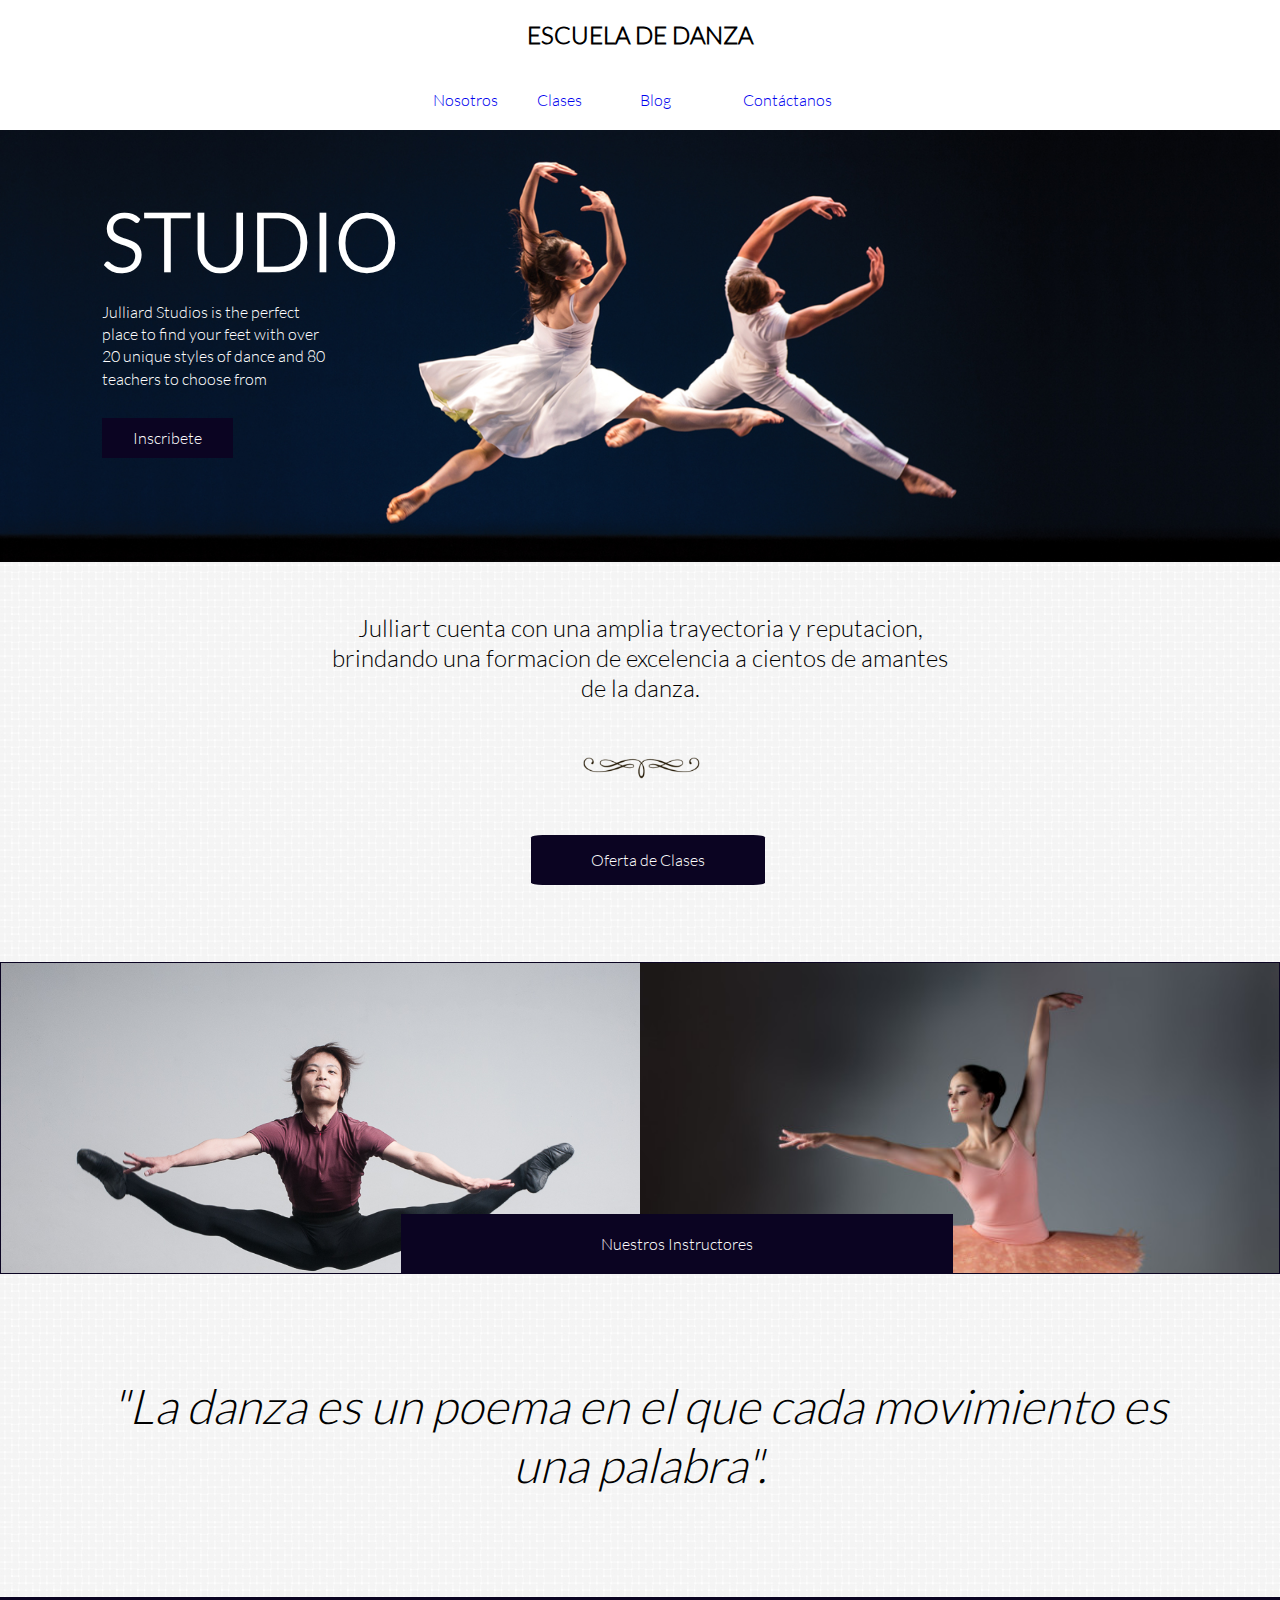
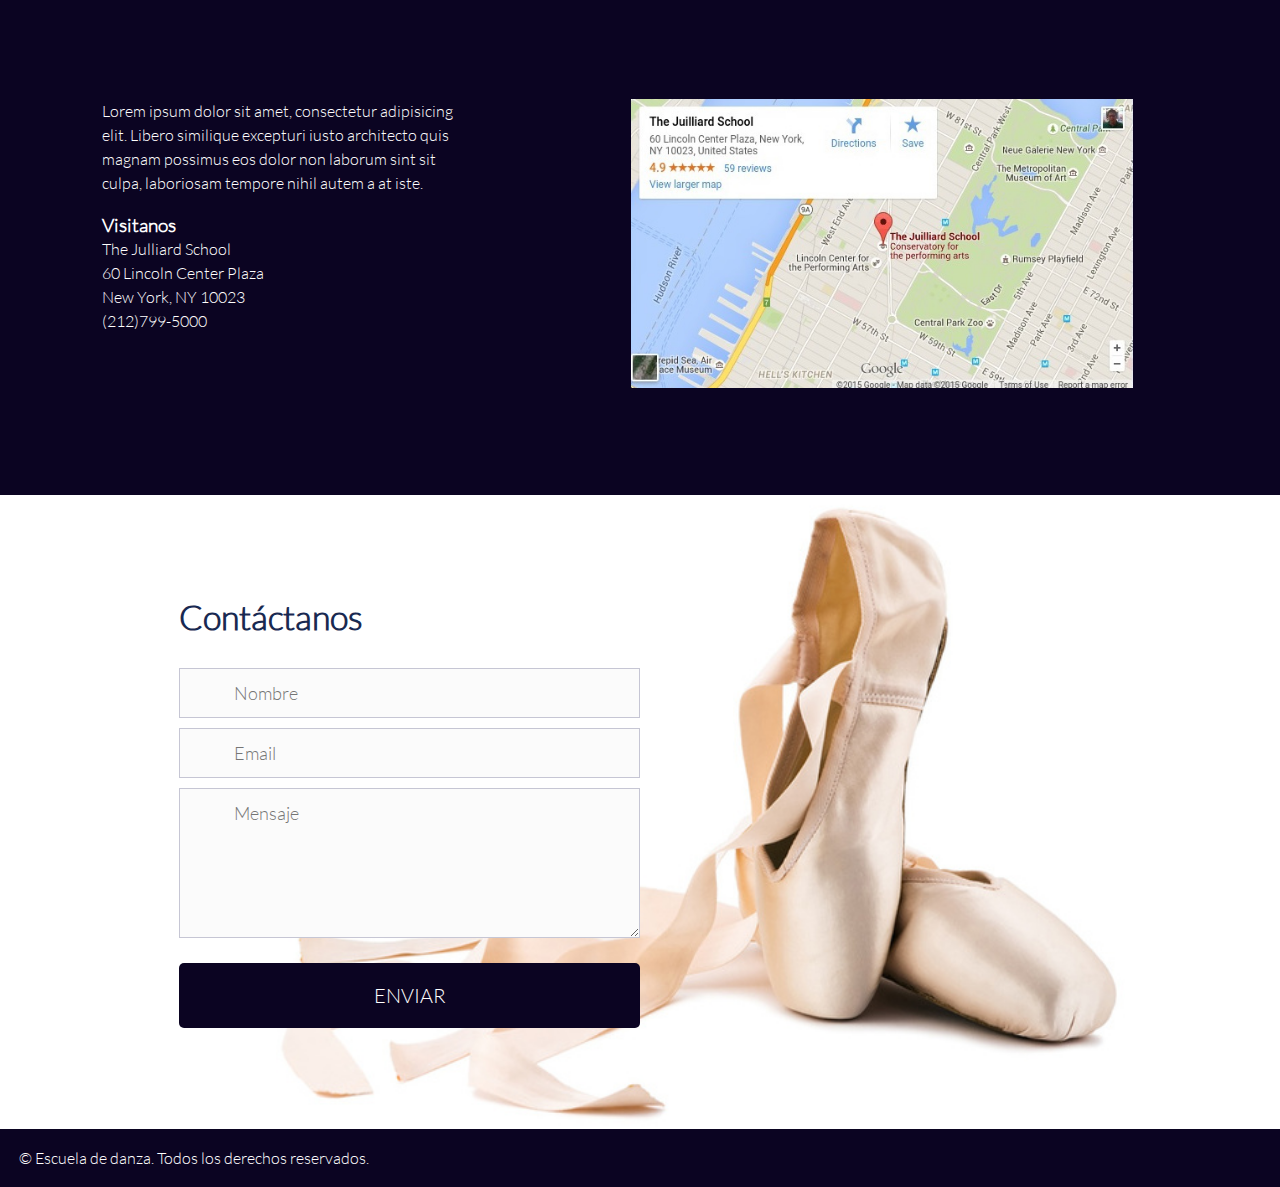
<file: index.html>
<!DOCTYPE html>
<html>
<head>
	<meta charset="UTF-8">
	<title>Escuela de Danza</title>
	<link rel='stylesheet' type='text/css' href='https://fonts.googleapis.com/css?family=Montserrat:400,700'>
	<link rel="stylesheet" type="text/css" href="css/grid-system.css">
	<link rel="stylesheet" type="text/css" href="css/utilities.css">
	<link rel="stylesheet" type="text/css" href="css/common.css">
	<link rel="stylesheet" type="text/css" href="css/main.css">
</head>
<body>
	<!-- caja uno -->
	<header>
		<div class="navc1 container-fluid">
			<div class="cajauno box row">
				<div class="col-offset-4"></div>
				<div class="col-4">
					<h2>ESCUELA DE DANZA</h2>
				</div>
				<div class="col-offset-4"></div>
			</div>

			<div class="cajauno box row">
				<div class="col-offset-4"></div>
				<nav class="barra">
					<ul>
						<li class="col-1"><a href="nosotros.html">Nosotros</a></li> 
						<li class="col-1"><a href="clases.html">Clases</a></li>
						<li class="col-1"><a href="blog.html">Blog</a></li>
						<li class="col-1"><a href="#contactanos" class="a-none-decoration txtcolor">Contáctanos</a></li>
					</ul>
				</nav>
				<div class="col-offset-4"></div>
			</div>
		</div>
	</header>
	<!-- caja dos -->
	<section>
		<div class="cajados row">
			<div class="c2cajatexto col-3 text-white">
				<h1>STUDIO</h1>
				<p>Julliard Studios is the perfect place to find your feet with over 20 unique styles of dance and 80 teachers to choose from</p>
				<div class="c2boton"><a href="#contactanos" class="a-none-decoration txtcolor">Inscribete</a>
				</div>
			</div>
			<div class="col-offset-9"></div>
		</div>
	</section>

	<!-- caja tres -->
	<section>
		<div class="cajatres row">
			<div class="col-offset-3"></div>
			<div class="c3cajatexto col-6">
				<p>Julliart cuenta con una amplia trayectoria y reputacion, brindando una formacion de excelencia a cientos de amantes de la danza.</p>
				<div class="c3imagen"><img class="c3img" src="img/decoration_1.png"></div>
				<div class="c3boton"><a href="clases.html">Oferta de Clases</a></div>
			</div>
			<div class="col-offset-3"></div>
		</div>
	</section>

	<!-- caja cuatro -->
	<section>
		<div class="cajacuatro row">
			<div class="cajaimagenes col-12">
				<div class="c4img1 col-6"></div>
				<div class="c4img2 col-6"></div>		
			</div>
			
			<div class="c4boton"><a href="nosotros.html">Nuestros Instructores</a></div>

		</div>
	</section>
	<!-- cajacinco -->
	<section>
		<div class="cajacinco row">
			<div class="col-offset-1"></div>
			<p class="c5texto col-10">"La danza es un poema en el que cada movimiento es una palabra".</p>
			<div class="col-offset-1"></div>
		</div>
	</section>
	
	<!-- cajaseis -->
	<section>
		<div class="cajaseis row">
			<div class="c6un col-4">
				<p>Lorem ipsum dolor sit amet, consectetur adipisicing elit. Libero similique excepturi iusto architecto quis magnam possimus eos dolor non laborum sint sit culpa, laboriosam tempore nihil autem a at iste.</p>
				<h1>Visitanos</h1>
				<p>The Julliard School</p>
				<p>60 Lincoln Center Plaza</p>
				<p>New York, NY 10023</p>
				<p>(212)799-5000</p>
			</div>
			<div class="c6dos col-8">
			<a href="#"><img src="img/mapa.jpg" class="c6imagen"></a>
			</div>
		</div>
	</section>

	<!-- cajasiete -->
	
	<section>
		<div class="container">
			<div class="cajasiete row">
				<div class="col-6 c7formulario">
					<a name="contactanos"><h1>Contáctanos</h1></a>
					<form class="campos">
						<p><input name="name" type="text" class="feedback-input" placeholder="Nombre" id="nombre"/></p>
						
						<p><input name="email" type="text" class="feedback-input" id="email" placeholder="Email"/></p>
						
						<p><textarea name="text" class="feedback-input" id="msje" placeholder="Mensaje"></textarea></p>
						
						<div class="cont-btn"><input type="submit" value="ENVIAR" id="btn-enviar"/>
						</div>
					</form>
				</div>
			</div>
		</div>
	</section>



	<!-- footer caja ocho -->
	<footer>
		<div class="cajaocho row">
			<div class="c8foot col-4">
				<p>&copy Escuela de danza. Todos los derechos reservados.</p>
			</div>
			<div class="col-offset-8"></div>
		</div>
	</footer>

</body>
</html>
</file>
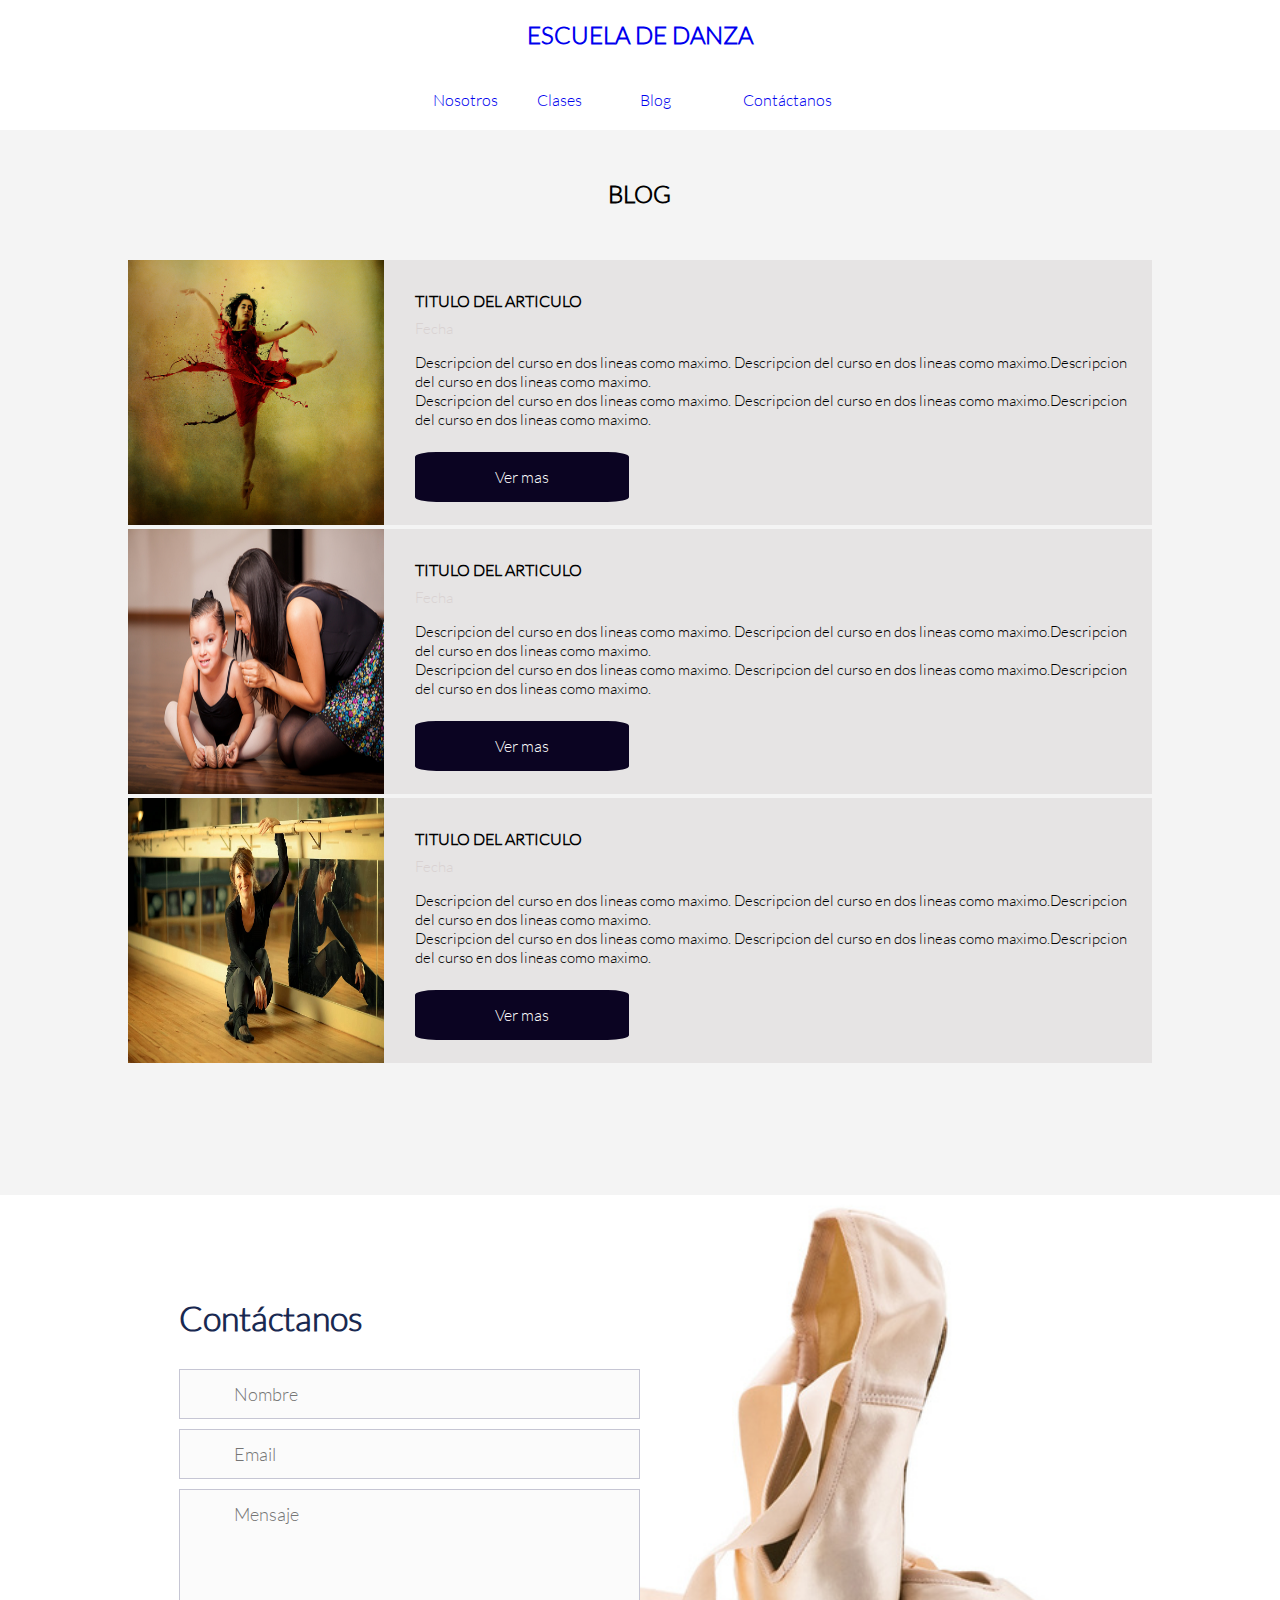
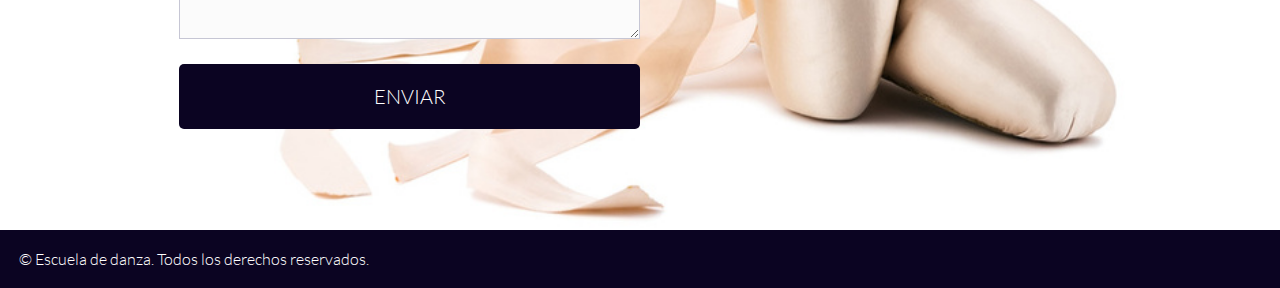
<file: blog.html>
<!DOCTYPE html>
<html>
<head>
	<meta charset="UTF-8">
	<title>Escuela de Danza</title>
	<link rel='stylesheet' type='text/css' href='https://fonts.googleapis.com/css?family=Montserrat:400,700'>
	<link rel="stylesheet" type="text/css" href="css/grid-system.css">
	<link rel="stylesheet" type="text/css" href="css/utilities.css">
	<link rel="stylesheet" type="text/css" href="css/common.css">
	<link rel="stylesheet" type="text/css" href="css/blog.css">
</head>
<body>
	<!-- caja uno -->
	<header>
		<div class="navc1 container-fluid">
			<div class="cajauno box row">
				<div class="col-offset-4"></div>
				<div class="col-4">
					<a class="inicio" href="index.html">
						<h2>ESCUELA DE DANZA</h2>
					</a>
				</div>
				<div class="col-offset-4"></div>
			</div>

			<div class="cajauno box row">
				<div class="col-offset-4"></div>
				<nav class="barra">
					<ul>
						<li class="col-1"><a href="nosotros.html">Nosotros</a></li> 
						<li class="col-1"><a href="clases.html">Clases</a></li>
						<li class="col-1"><a href="blog.html">Blog</a></li>
						<li class="col-1"><a href="#contactanos" class="a-none-decoration txtcolor">Contáctanos</a></li>
					</ul>
				</nav>
				<div class="col-offset-4"></div>
			</div>
		</div>
	</header>

	<!-- caja dos -->
	<section>
		<div class="cajados bg-gray">
			<div class="tit row">
				<div class="col-offset-4"></div>
				<h1 class="c2 titulo col-4">BLOG</h1>
				<div class="col-offset-4"></div>
			</div>

			<div class="c2text1 row">
				<div class="foto1 col-3">
					<img src="img/blog1.jpg">
				</div>
				
				<div class="textoc2 col-9">
					<h2 class="c2tit">TITULO DEL ARTICULO</h2>
					<p class="fecha">Fecha</p>
					<p class="txt">Descripcion del curso en dos lineas como maximo. Descripcion del curso en dos lineas como maximo.Descripcion del curso en dos lineas como maximo.</p>
					<p>Descripcion del curso en dos lineas como maximo. Descripcion del curso en dos lineas como maximo.Descripcion del curso en dos lineas como maximo.</p>
					<div class="boton">Ver mas</div>
				</div>
			</div>

			<div class="c2text2 row">
				<div class="foto1 col-3">
					<img src="img/profesor_5.jpg">
				</div>
				
				<div class="textoc2 col-9">
					<h2 class="c2tit">TITULO DEL ARTICULO</h2>
					<p class="fecha"> Fecha</p>
					<p class="txt">Descripcion del curso en dos lineas como maximo. Descripcion del curso en dos lineas como maximo.Descripcion del curso en dos lineas como maximo.</p>
					<p>Descripcion del curso en dos lineas como maximo. Descripcion del curso en dos lineas como maximo.Descripcion del curso en dos lineas como maximo.</p>
					<div class="boton">Ver mas</div>
				</div>
			</div>


			<div class="c2text3 row">
				<div class="foto1 col-3">
					<img src="img/instructor_1.jpg">
				</div>
				
				<div class="textoc2 col-9">
					<h2 class="c2tit">TITULO DEL ARTICULO</h2>
					<p class="fecha"> Fecha</p>
					<p class="txt">Descripcion del curso en dos lineas como maximo. Descripcion del curso en dos lineas como maximo.Descripcion del curso en dos lineas como maximo.</p>
					<p>Descripcion del curso en dos lineas como maximo. Descripcion del curso en dos lineas como maximo.Descripcion del curso en dos lineas como maximo.</p>
					<div class="boton">Ver mas</div>
				</div>
			</div>



		</div>
	</section>


	<!-- cajatres formulario -->
	<section>
		<div class="container">
			<div class="cajatres row">
				<div class="col-6 c3formulario">
					<a name="contactanos"><h1>Contáctanos</h1></a>
					<form class="campos">
						<p><input name="name" type="text" class="feedback-input" placeholder="Nombre" id="nombre"/></p>
						
						<p><input name="email" type="text" class="feedback-input" id="email" placeholder="Email"/></p>
						
						<p><textarea name="text" class="feedback-input" id="msje" placeholder="Mensaje"></textarea></p>
						
						<div class="cont-btn"><input type="submit" value="ENVIAR" id="btn-enviar"/>
						</div>
					</form>
				</div>
			</div>
		</div>
	</section>

	<!-- footer -->
	<footer>
		<div class="cajacuatro row">
			<div class="c4foot col-4">
				<p>&copy Escuela de danza. Todos los derechos reservados.</p>
			</div>
			<div class="col-offset-8"></div>
		</div>
	</footer>

</body>
</html>
</file>
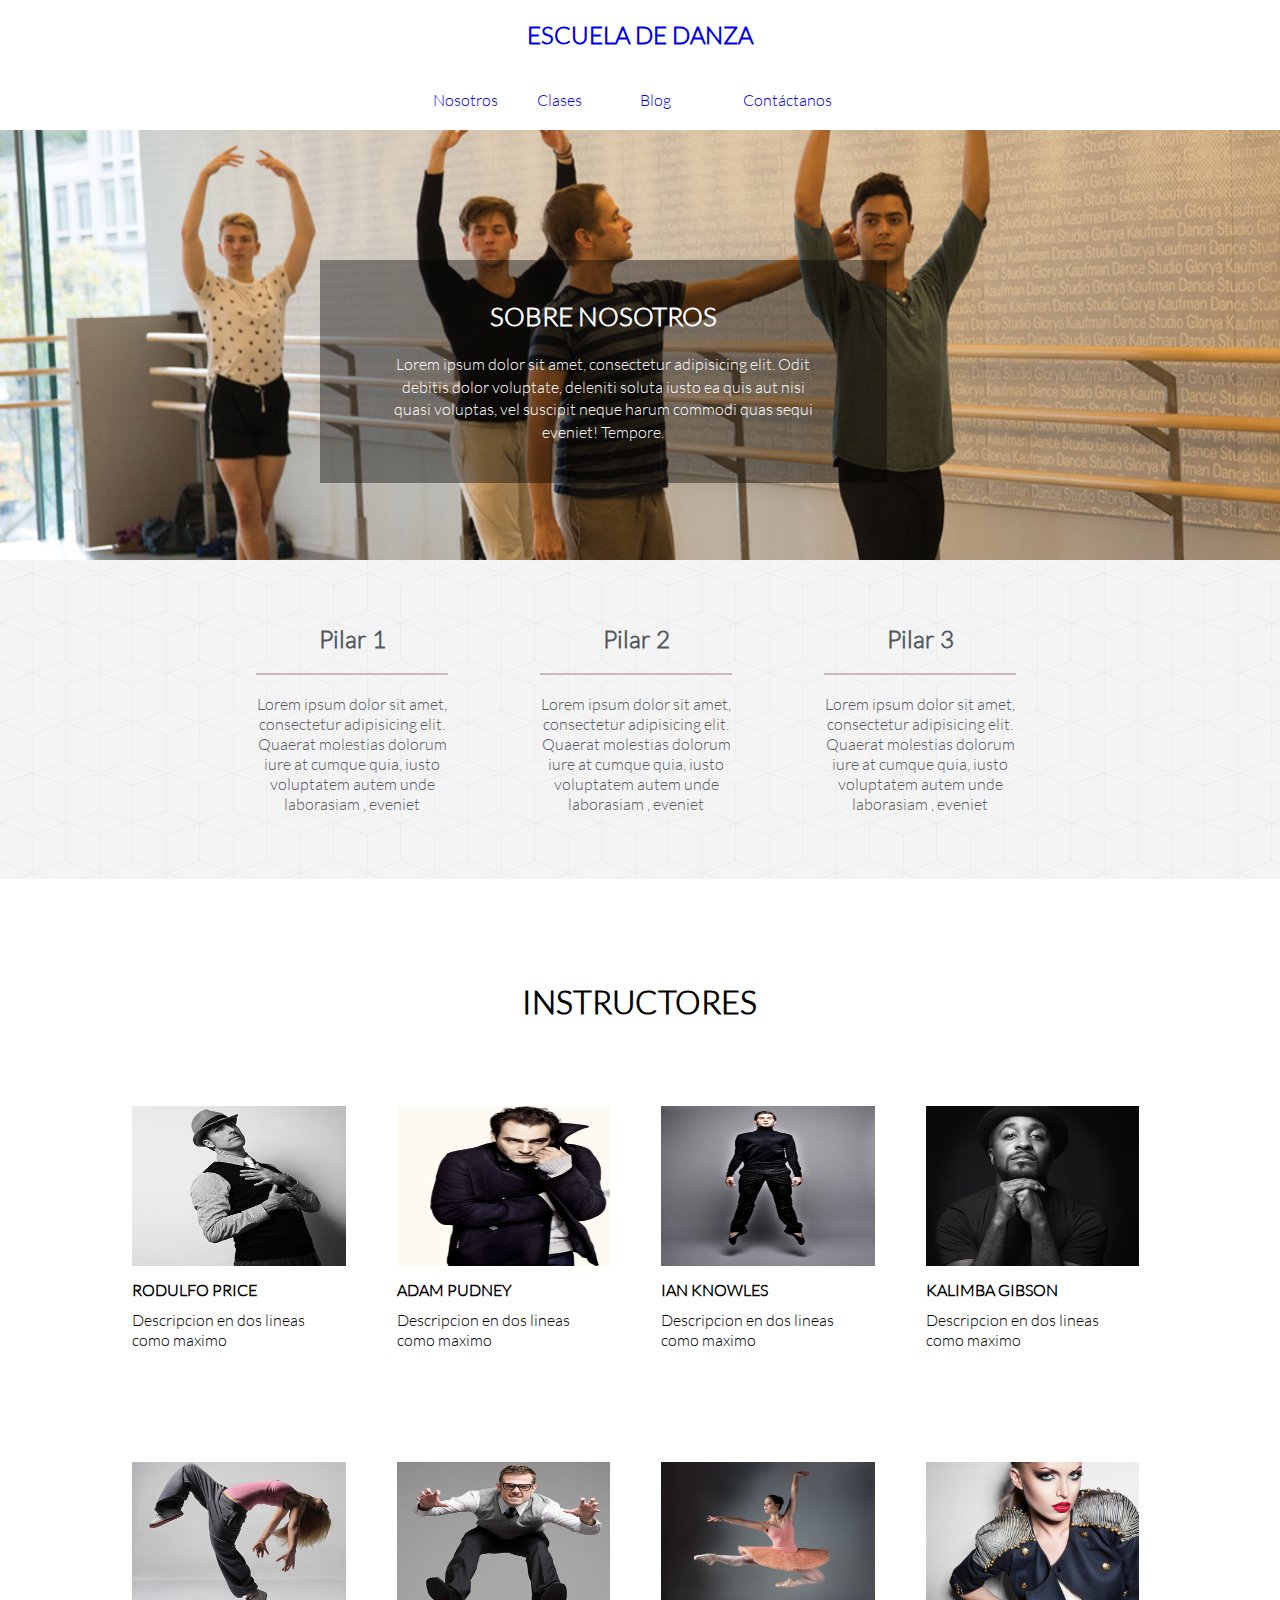
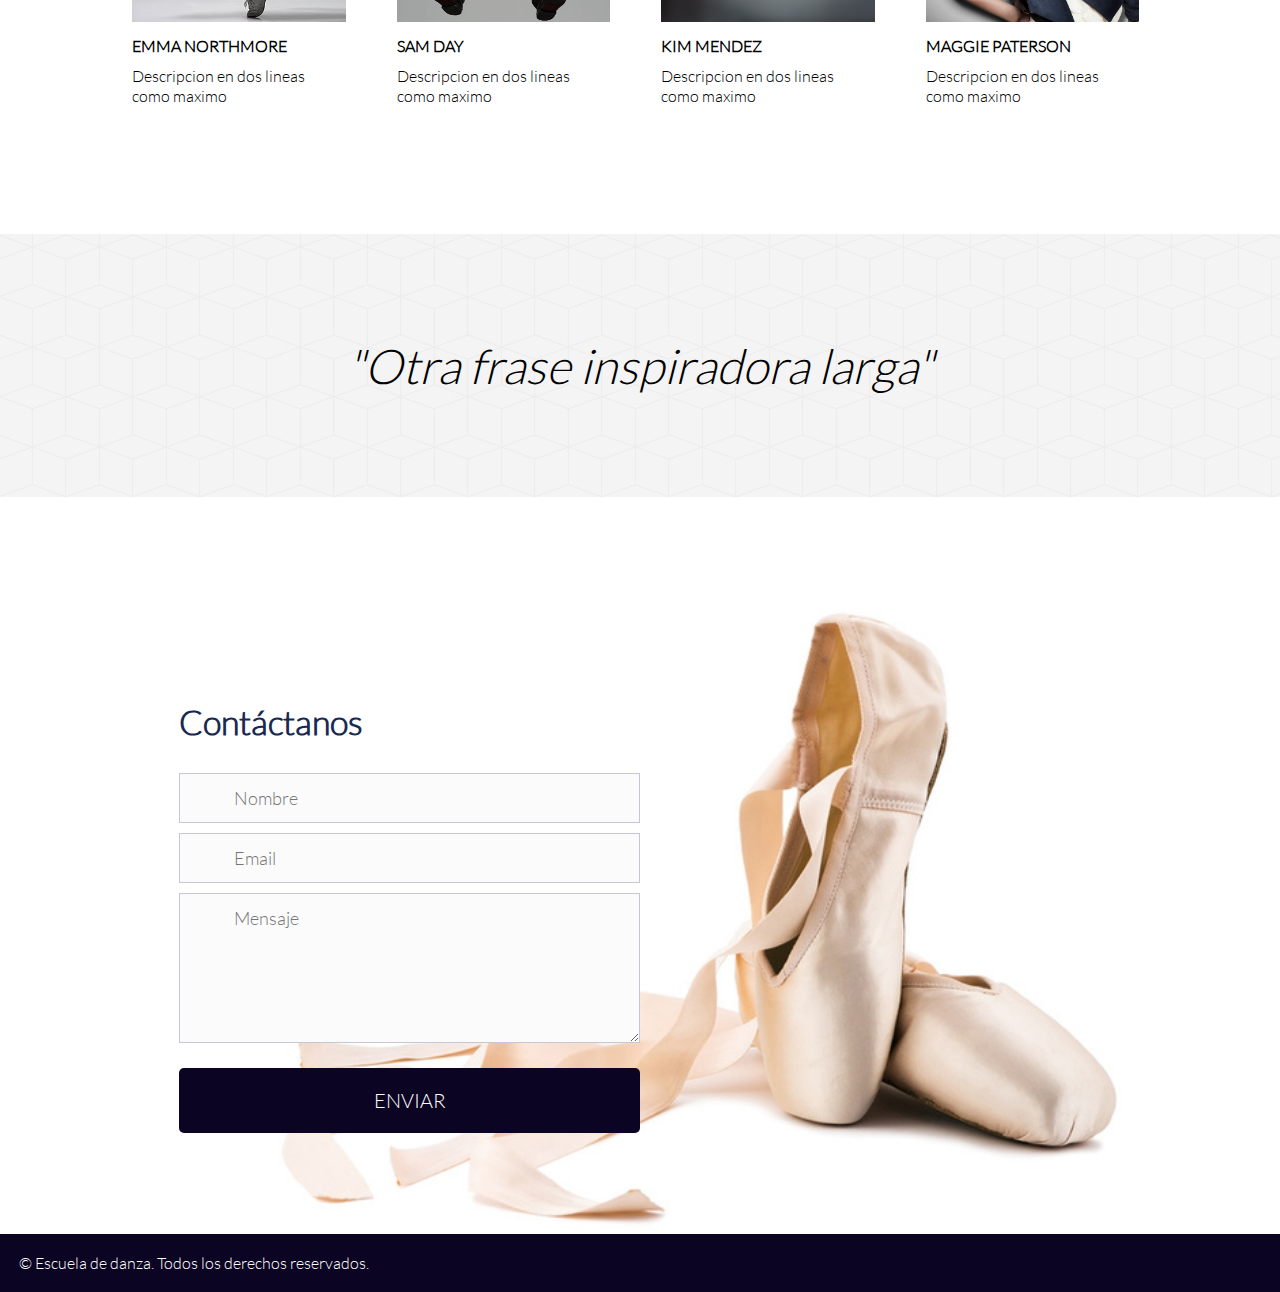
<file: nosotros.html>
<!DOCTYPE html>
<html>
<head>
	<meta charset="UTF-8">
	<title>Escuela de Danza</title>
	<link rel='stylesheet' type='text/css' href='https://fonts.googleapis.com/css?family=Montserrat:400,700'>
	<link rel="stylesheet" type="text/css" href="css/grid-system.css">
	<link rel="stylesheet" type="text/css" href="css/utilities.css">
	<link rel="stylesheet" type="text/css" href="css/common.css">
	<link rel="stylesheet" type="text/css" href="css/nosotros.css">
</head>
<body>
<!-- caja uno -->
	<header>
		<div class="navc1 container-fluid">
			<div class="cajauno box row">
				<div class="col-offset-4"></div>
				<div class="col-4">
				<a class="inicio" href="index.html">
					<h2>ESCUELA DE DANZA</h2>
				</a>
				</div>
				<div class="col-offset-4"></div>
			</div>

			<div class="cajauno box row">
				<div class="col-offset-4"></div>
				<nav class="barra">
					<ul>
						<li class="col-1"><a href="nosotros.html">Nosotros</a></li> 
						<li class="col-1"><a href="clases.html">Clases</a></li>
						<li class="col-1"><a href="blog.html">Blog</a></li>
						<li class="col-1"><a href="#contactanos" class="a-none-decoration txtcolor">Contáctanos</a></li>
					</ul>
				</nav>
				<div class="col-offset-4"></div>
			</div>
		</div>
	</header>

	<!-- cajados -->
	<section>
		<div class="cajados row">
			<div class="col-offset-3"></div>
			<div class="c2cajatex col-4 text-white">
				<h1>SOBRE NOSOTROS</h1>
				<p>Lorem ipsum dolor sit amet, consectetur adipisicing elit. Odit debitis dolor voluptate, deleniti soluta iusto ea quis aut nisi quasi voluptas, vel suscipit neque harum commodi quas sequi eveniet! Tempore.</p>
			</div>
			<div class="col-offset-3"></div>
		</div>
	</section>

	<!-- caja tres -->
	<section>
		<div class="cajatres row text-gray">
			<div class="col-offset-2"></div>
				<div class="c3tex">
					<div class="c3cajatexto col-2">
						<h1>Pilar 1</h1>
						<div class="c3linea"></div>
						<p>Lorem ipsum dolor sit amet, consectetur adipisicing elit. Quaerat molestias dolorum iure at cumque quia, iusto voluptatem autem unde laborasiam , eveniet</p>	
					</div>
					<div class="c3cajatexto col-2">
						<h1>Pilar 2</h1>
						<div class="c3linea"></div>
						<p>Lorem ipsum dolor sit amet, consectetur adipisicing elit. Quaerat molestias dolorum iure at cumque quia, iusto voluptatem autem unde laborasiam , eveniet</p>
					</div>
					<div class="c3cajatexto col-2">
						<h1>Pilar 3</h1>
						<div class="c3linea"></div>
						<p>Lorem ipsum dolor sit amet, consectetur adipisicing elit. Quaerat molestias dolorum iure at cumque quia, iusto voluptatem autem unde laborasiam , eveniet</p>
					</div>
				</div>
			<div class="col-offset-3"></div>
		</div>
	</section>

 	<!--cajacuatro instructores-->
	<section>
		<div class="cajacuatro1 row">
			<div class="col-offset-4"></div>
			<h1 class="c4titulo col-4">INSTRUCTORES</h1>
			<div class="col-offset-4"></div>
		</div>

		<div class="cajacuatro2 row">
			<div class="col-offset-1"></div>
			<div class="c4foto col-2">
				<img class="c4img" src="img/profesor_4.jpg">
				<h1>RODULFO PRICE</h1>
				<p>Descripcion en dos lineas como maximo</p>
			</div>
			<div class="c4foto col-2">
				<img class="c4img" src="img/profesor_14.jpg">
				<h1>ADAM PUDNEY</h1>
				<p>Descripcion en dos lineas como maximo</p>
			</div>
			<div class="c4foto col-2">
				<img class="c4img" src="img/profesor_1.jpg">
				<h1>IAN KNOWLES</h1>
				<p>Descripcion en dos lineas como maximo</p>
			</div>
			<div class="c4foto col-2">
				<img class="c4img" src="img/profesor_10.jpg">
				<h1>KALIMBA GIBSON</h1>
				<p>Descripcion en dos lineas como maximo</p>
			</div>
			<div class="col-offset-1"></div>
		</div>
		<div class="cajacuatro3 row">
			<div class="col-offset-1"></div>
			<div class="c4foto col-2">
				<img class="c4img" src="img/profesor_11.jpg">
				<h1>EMMA NORTHMORE</h1>
				<p>Descripcion en dos lineas como maximo</p>
			</div>
			<div class="c4foto col-2">
				<img class="c4img" src="img/profesor_12.jpg">
				<h1>SAM DAY</h1>
				<p>Descripcion en dos lineas como maximo</p>
			</div>
			<div class="c4foto col-2">
				<img class="c4img" src="img/profesor_9.jpg">
				<h1>KIM MENDEZ</h1>
				<p>Descripcion en dos lineas como maximo</p>
			</div>
			<div class="c4foto col-2">
				<img class="c4img" src="img/profesor_15.jpg">
				<h1>MAGGIE PATERSON</h1>
				<p>Descripcion en dos lineas como maximo</p>
			</div>
			<div class="col-offset-1"></div>
		</div>
	</section>

	<!-- cajacinco frase  -->
	<section>
		<div class="cajacinco row ">
			<p>"Otra frase inspiradora larga"</p>
		</div>
	</section>

	<!-- cajaseis formulario -->
	<section>
		<div class="container">
			<div class="cajaseis row">
				<div class="col-6 c6formulario">
					<a name="contactanos"><h1>Contáctanos</h1></a>
					<form class="campos">
						<p><input name="name" type="text" class="feedback-input" placeholder="Nombre" id="nombre"/></p>
						
						<p><input name="email" type="text" class="feedback-input" id="email" placeholder="Email"/></p>
						
						<p><textarea name="text" class="feedback-input" id="msje" placeholder="Mensaje"></textarea></p>
						
						<div class="cont-btn"><input type="submit" value="ENVIAR" id="btn-enviar"/>
						</div>
					</form>
				</div>
			</div>
		</div>
	</section>

	<!--footer -->
	<footer>
		<div class="cajasiete row">
			<div class="c7foot col-4">
				<p>&copy Escuela de danza. Todos los derechos reservados.</p>
			</div>
			<div class="col-offset-8"></div>
		</div>
	</footer>

</body>
</html>
</file>
<file: css/grid-system.css>
/* 

	Name: Simple Grid - Framework
	Version: 1.1.1
	Author: Przemek Galarowicz & Bartek Talar ( www.przemekgalarowicz.pl or www.intelart.pl)
	Licenses: Simple Grid - Framework can be used in personal and commercial projects. But you can not sell as your product.

*/

/*
	RESET
*/
* {
	margin: 0;
	padding: 0;
	border: 0;
}

html, body, div, span, object, iframe,
h1, h2, h3, h4, h5, h6, p, blockquote, pre,
abbr, address, cite, code,
del, dfn, em, img, ins, kbd, q, samp,
small, strong, sub, sup, var,
b, i,
dl, dt, dd, ol, ul, li,
fieldset, form, label, legend,
table, caption, tbody, tfoot, thead, tr, th, td,
article, aside, canvas, details, figcaption, figure, 
footer, header, hgroup, menu, nav, section, summary,
time, mark, audio, video {
	outline:0;
	font-size:100%;
	vertical-align:baseline;
	background:transparent;
}

article,aside,details,figcaption,figure,
footer,header,hgroup,menu,nav,section { 
	display:block; zoom:1;
}

a {
	font-size:100%;
	vertical-align:baseline;
}

img {
	width: 100%;
	height: auto;
}

table {
	border-collapse:collapse;
	border-spacing:0;
}

input, select {
	vertical-align:middle;
}

nav ul li {
	list-style:none;
}


/* **********************************************************************************

	SIMPLE GRID - FRAMEWORK 

************************************************************************************* */
/*
	sg-nav
*/
#sg-nav-trigger {
	background: none;
	border-radius: 5px;
	border: 2px solid #c49b0b;
	cursor: pointer;
	width: 44px;
	height: 40px;
}
#sg-nav-trigger span {
	background: #c49b0b;
	display: block;
	margin: 4px auto; 
	width: 30px;
	height: 3px;
}

#sg-nav {
	top: 20px;
	left: 20px;
	position: fixed;
}
#sg-nav ul {
	background: #000;
	border-radius: 5px;
	padding: 20px 0;
	display: none;
}
#sg-nav ul li a {
	display: inline-block;
	font-size: 14px;
	color: #fff;
	text-decoration: none;
	padding: 10px 30px;
}


/*
	Grid
*/
.container {
	margin: 0 auto;
	width: 80%;
}

.container-fluid {
	margin: 0 auto;
	width: 100%;
}

.row:before,
.row:after {
  display: table;
  line-height: 0;
  content: "";
}

.row:after {
  clear: both;
}

.col-1, .col-2, .col-3, .col-4, .col-5, .col-6,
.col-7, .col-8, .col-9, .col-10, .col-11, .col-12,
.col-offset-1, .col-offset-2, .col-offset-3, .col-offset-4, .col-offset-5, .col-offset-6,
.col-offset-7, .col-offset-8, .col-offset-9, .col-offset-10, .col-offset-11, .col-offset-12 {
    float: left;
    min-height: 1px;
 }

.box {
	padding: 20px;
}

.box-margin {
	margin: 0 10px 0 10px;
}

.col-1, .col-offset-1 {
	width: 8.33333333333%;
}

.col-2, .col-offset-2 {
	width: 16.6666666666%;
}

.col-3, .col-offset-3 {
	width: 24.9999999999%;
}

.col-4, .col-offset-4 {
	width: 33.3333333333%;
}

.col-5, .col-offset-5 {
	width: 41.6666666666%;
}

.col-6, .col-offset-6 {
	width: 49.9999999999%;
}

.col-7, .col-offset-7 {
	width: 58.3333333333%;
}

.col-8, .col-offset-8 {
	width: 66.6666666666%;
}

.col-9, .col-offset-9 {
	width: 74.9999999999%;
}

.col-10, .col-offset-10 {
	width: 83.3333333333%;
}

.col-11, .col-offset-11 {
	width: 91.6666666666%;
}

.col-12, .col-offset-12 {
	width: 100%;
}

@media only screen and (max-width : 768px) and (min-width : 480px) {
	/*
		Grid
	*/
	.container {
		width: 96%;
	}

	.col-1, .col-2, .col-3, .col-5, .col-6,
	.col-7, .col-8, .col-9, .col-10, .col-11 {
    	width: 50%;
 	}

 	.col-4 {
		width: 33.3333333333%;
	}

 	.col-12 {
 		width:100%;
 	}

 	.col-offset-1, .col-offset-2, .col-offset-3, .col-offset-4,
 	.col-offset-5, .col-offset-6, .col-offset-7, .col-offset-8,
 	.col-offset-9, .col-offset-10, .col-offset-11, .col-offset-12 {
 		width: 0% !important;
 		display: none;
 	}

 	.box-margin {
		margin: 0 10px 0 10px;
	}
}

@media only screen and (max-width : 479px) {
	/*
		Grid
	*/
	.container {
		width: 96%;
	}

	.col-1, .col-2, .col-3, .col-4, .col-5, .col-6,
	.col-7, .col-8, .col-9, .col-10, .col-11, .col-12 {
    	float: none;
    	width: 100%;
 	}

 	.col-offset-1, .col-offset-2, .col-offset-3, .col-offset-4,
 	.col-offset-5, .col-offset-6, .col-offset-7, .col-offset-8,
 	.col-offset-9, .col-offset-10, .col-offset-11, .col-offset-12 {
 		width: 0% !important;
 		display: none;
 	}

 	.box-margin {
		margin: 0 10px 0 10px;
	}
}
</file>
<file: css/utilities.css>
/*Global*/
*{
	font-family: "Latolight";
}

@font-face{
	font-family: LatoHeavy;
	src: url(../fonts/LatoHeavy.ttf);
}
@font-face{
	font-family:Latolight ;
	src: url(../fonts/Latolight.ttf);
}
@font-face{
	font-family: DolceVita;
	src: url(../fonts/DolceVita.ttf);
}
@font-face{
	font-family: Neoteric-Bold;
	src: url(../fonts/Neoteric-Bold.ttf);
}

/* Shortcuts */

.pd-0{
	padding: 0;
}
.pt-5{
	padding-top: 5%;
}
.pb-5{
	padding-bottom: 5%;
}
.mg-0{
	margin: 0;
}
.w-100{
	width: 100%;
}
.lh{
	line-height: 1.5;
}
.text-center{
	text-align: center;
}
.text-left{
	text-align: left;
}
.text-white{
	color: white;
}
.text-gray{
	color: rgb(83, 88, 95);
}
.text-blue{
 color: #192951;
}
.a-none-decoration{
	text-decoration: none;
}
.bg-gray{
	background-color: rgb(244, 244, 244);
}
.bg-img-block{
	background-size: cover;
	background-repeat: no-repeat;
	background-position: center;
}
</file>
<file: css/common.css>
/* Inserta tu codigo que es común para todas las páginas aqui */
</file>
<file: css/main.css>
/* Inserta tu codigo aqui */
.navc1{
	position: fixed;
	top:0;
	background-color: white;
}

.col-4 h2{
	font-size: 150%;
	text-align: center;
}
ul li{
	float: left;	
}

li a{
	text-decoration: none;
}

.cajados{
	background-image: url(../img/dance_1.jpg);
	background-size: 100%;
	height: 370px;
	padding-top: 5%;
	padding-left: 8%;
	padding-right: 20%;
	margin-top: 128px;
}

.cajados h1{
	font-size: 500%;
	margin-bottom: 5%;
}

.cajados p{
	line-height: 140%;
}

.c2boton {
	border:transparent;
	background-color: #0B0422;
	margin-top: 12%;
	display: inline-block;
	padding:10px 31px;
	text-align: center;
	border: transparent;
}

.c2boton a{
	text-decoration: none;
	color: white;
}

.cajatres, .cajacinco{
	background-image: url(../img/textura_2.jpg);

}

.c3cajatexto{
	margin-top: 4%;
}
.c3cajatexto p{
	text-align: center;
	font-size: 150%;
}
.c3img{
	width: 20%;
	text-align: center;
	margin-left: 40%;
}
.c3boton{
	border:transparent;
	background-color: #0B0422;
	display: inline-block;
	padding:15px 60px;
	text-align: center;
	border: transparent;
	margin-left: 33%;
	margin-bottom: 12%;
	border-radius: 5%;
}
.c3boton a{
	text-decoration: none;
	color: white;
}

.cajacuatro{
	border:1px solid #0B0422;
	height: 310px;
}



.c4img1{
	background-image: url(../img/instructor_4.jpg);
	background-size: 100%;
	height: 310px;
}


.c4img2{
	background-image: url(../img/profesor_9.jpg);
	background-size: 100%;
	height: 310px;
}

.c4boton{
	border:transparent;
	background-color: #0B0422;
	display: inline-block;
	padding:20px 200px;
	text-align: center;
	border: transparent;
	position: relative;
	top:-59px;
	left:400px;
}

.c4boton a{
	text-decoration: none;
	color: white;
}

.c5texto{
	font-size: 300%;
	text-align: center;
	font-style: italic;
	margin-top: 8%;
	margin-bottom: 8%;
}

.cajaseis{
	background-color: #0B0422;
	color: white;
	padding:8% 8%;
}

.c6dos{
	padding:-50px -50px;
}

.c6imagen{
	margin-left:170px;
	width: 70%;
}
.c6un p{
	line-height: 150%;
}

.c6un h1{
	margin-top: 5%;
	font-size: 120%;
}

.cajaocho{
	padding:1.5%;
	background-color: #0B0422;
	color: white;
	font-size: 16px;
}





.cajasiete{
	background:url(../img/shoes_1.jpg);
	background-size:contain;
	background-repeat:no-repeat;
	background-position:right;
	padding:5%;
}
.c7formulario{
	margin-top: 50px;
	margin-bottom: 50px;
}
.c7formulario h1{
	font-size: 34px;
	color: #192951;
}
.campos{
	margin-top: 30px;
}

.feedback-input {
	color:#3c3c3c;
	font-size: 18px;
	border-radius: 0;
	line-height: 22px;
	background-color: #fbfbfb;
	padding: 13px 13px 13px 54px;
	margin-bottom: 10px;
	width:100%;
	-webkit-box-sizing: border-box;
	-moz-box-sizing: border-box;
	-ms-box-sizing: border-box;
	box-sizing: border-box;
  	border: 1px solid #C6C6D4;
}

.feedback-input:focus{
	background: #fff;
	box-shadow: 0;
	border: 1px solid #192951;
	color: #192951;
	outline: none;
  	padding: 13px 13px 13px 54px;
}


#nombre{
	background-image: url(http://rexkirby.com/kirbyandson/images/name.svg);
	background-size: 30px 30px;
	background-position: 11px 8px;
	background-repeat: no-repeat;
}

#email{
	background-image: url(http://rexkirby.com/kirbyandson/images/email.svg);
	background-size: 30px 30px;
	background-position: 11px 8px;
	background-repeat: no-repeat;
}

#msje{
	background-image: url(http://rexkirby.com/kirbyandson/images/comment.svg);
	background-size: 30px 30px;
	background-position: 11px 8px;
	background-repeat: no-repeat;
}

textarea {
    width: 100%;
    height: 150px;
    line-height: 150%;
    resize:vertical;
}

.cont-btn{
	margin-top: 15px;
}

#btn-enviar{
	width: 100%;
	cursor:pointer;
	background-color: #0B0422;
	color:white;
	font-size:20px;
	padding:20px 0;
	transition: all 0.3s;
 	margin-top: -4px;
  	border-radius: 5px;
}

#btn-enviar:hover{
	background-color: #fff;
	color: #192951;
}
</file>
<file: css/blog.css>
/* Inserta tu codigo aqui */
.navc1{
	position: fixed;
	top:0;
	background-color: white;
}

.inicio{
	text-decoration: none;
}
.col-4 h2{
	font-size: 150%;
	text-align: center;
}
ul li{
	float: left;	
}

li a{
	text-decoration: none;
}

/*cajados*/
.cajados{
	padding:10%;
}
.tit h1{
	text-align: center;
	color: black;
	font-size: 150%;
	margin-top:5%;
	margin-bottom: 5%;
}

img{
	background-size: 90%;
	height: 265px;
}

.textoc2{
	background-color: #E6E4E4;
	height:265px;
	
}

.textoc2 h2{
	margin-top: 4%;
	margin-left:4%;
	margin-right: 4%;
}
.textoc2 p{
	margin-left:4%;
	margin-right: 2%;
	font-size: 95%;
}

.c2tit{
	font-weight: bold;
}
.fecha{
	color: #D9D2D2;
	margin-top: 1%;
	margin-bottom: 2%;

}

.boton{
	border:transparent;
	background-color: #0B0422;
	display: inline-block;
	padding:15px 80px;
	text-align: center;
	border: transparent;
	border-radius: 10%;
	color: white;
	margin-top:3%;
	margin-left:4%;
}

/*formulario cajatres*/
.cajatres{
	background:url(../img/shoes_1.jpg);
	background-size:contain;
	background-repeat:no-repeat;
	background-position:right;
	padding:5%;
}
.c3formulario{
	margin-top: 50px;
	margin-bottom: 50px;
}
.c3formulario h1{
	font-size: 34px;
	color: #192951;
}
.campos{
	margin-top: 30px;
}

.feedback-input {
	color:#3c3c3c;
	font-size: 18px;
	border-radius: 0;
	line-height: 22px;
	background-color: #fbfbfb;
	padding: 13px 13px 13px 54px;
	margin-bottom: 10px;
	width:100%;
	-webkit-box-sizing: border-box;
	-moz-box-sizing: border-box;
	-ms-box-sizing: border-box;
	box-sizing: border-box;
  	border: 1px solid #C6C6D4;
}

.feedback-input:focus{
	background: #fff;
	box-shadow: 0;
	border: 1px solid #192951;
	color: #192951;
	outline: none;
  	padding: 13px 13px 13px 54px;
}


#nombre{
	background-image: url(http://rexkirby.com/kirbyandson/images/name.svg);
	background-size: 30px 30px;
	background-position: 11px 8px;
	background-repeat: no-repeat;
}

#email{
	background-image: url(http://rexkirby.com/kirbyandson/images/email.svg);
	background-size: 30px 30px;
	background-position: 11px 8px;
	background-repeat: no-repeat;
}

#msje{
	background-image: url(http://rexkirby.com/kirbyandson/images/comment.svg);
	background-size: 30px 30px;
	background-position: 11px 8px;
	background-repeat: no-repeat;
}

textarea {
    width: 100%;
    height: 150px;
    line-height: 150%;
    resize:vertical;
}

.cont-btn{
	margin-top: 15px;
}
#btn-enviar{
	width: 100%;
	cursor:pointer;
	background-color: #0B0422;
	color:white;
	font-size:20px;
	padding:20px 0;
	transition: all 0.3s;
 	margin-top: -4px;
  	border-radius: 5px;
}

#btn-enviar:hover{
	background-color: #fff;
	color: #192951;
}

/*footer caja cuatro*/
.cajacuatro{
	padding:1.5%;
	background-color: #0B0422;
	color: white;
	font-size: 16px;
}
</file>
<file: css/nosotros.css>
/* Inserta tu codigo aqui */
.navc1{
	position: fixed;
	top:0;
	background-color: white;
}

.inicio{
	text-decoration: none;
}
.col-4 h2{
	font-size: 150%;
	text-align: center;
}
ul li{
	float: left;	
}

li a{
	text-decoration: none;
}

.cajados{
	background-image: url(../img/dance_7.jpg);
	background-size: 140%;
	height: 550px;
	margin-top: 10px;
}

.c2cajatex{
	margin-top: 250px;
	background: rgba(0, 0, 0, 0.4);
	padding-top: 30px;
	text-align: center;
	padding: 40px 70px;

}

.cajados h1{
	font-size: 160%;
	margin-bottom: 5%;
	text-align: center
}

.cajados p{
	line-height: 140%;
	text-align: center;
}

.cajatres{
	background-image: url(../img/cubes.png);
	padding:5%;
	text-align: center;
}
.c3cajatexto{
	padding-right: 8%;
}

.cajatres h1{
	font-size: 150%;
}

.c3linea{
	border: 1px solid #C7B9B9;
	margin-top: 10%; 
}
.c3cajatexto p{
	margin-top: 10%;
}
.cajacuatro1 h1{
	font-size: 200%;
	margin-top: 8%;
	text-align: center;
}

.c4img{
	width: 100%;
	margin-top: 60px;
	height: 160px;
}
.c4foto{
	padding:2%;
}
.c4foto h1{
	margin: 10px 0;
}
.cajacinco{
	background-image: url(../img/cubes.png);
	padding:8%;
	font-size: 300%;
	text-align: center;
	font-style: italic;
	margin-top: 8%;
	margin-bottom: 8%;
}

.cajaseis{
	background:url(../img/shoes_1.jpg);
	background-size:contain;
	background-repeat:no-repeat;
	background-position:right;
	padding:5%;
}
.c6formulario{
	margin-top: 50px;
	margin-bottom: 50px;
}
.c6formulario h1{
	font-size: 34px;
	color: #192951;
}
.campos{
	margin-top: 30px;
}

.feedback-input {
	color:#3c3c3c;
	font-size: 18px;
	border-radius: 0;
	line-height: 22px;
	background-color: #fbfbfb;
	padding: 13px 13px 13px 54px;
	margin-bottom: 10px;
	width:100%;
	-webkit-box-sizing: border-box;
	-moz-box-sizing: border-box;
	-ms-box-sizing: border-box;
	box-sizing: border-box;
  	border: 1px solid #C6C6D4;
}

.feedback-input:focus{
	background: #fff;
	box-shadow: 0;
	border: 1px solid #192951;
	color: #192951;
	outline: none;
  	padding: 13px 13px 13px 54px;
}


#nombre{
	background-image: url(http://rexkirby.com/kirbyandson/images/name.svg);
	background-size: 30px 30px;
	background-position: 11px 8px;
	background-repeat: no-repeat;
}

#email{
	background-image: url(http://rexkirby.com/kirbyandson/images/email.svg);
	background-size: 30px 30px;
	background-position: 11px 8px;
	background-repeat: no-repeat;
}

#msje{
	background-image: url(http://rexkirby.com/kirbyandson/images/comment.svg);
	background-size: 30px 30px;
	background-position: 11px 8px;
	background-repeat: no-repeat;
}

textarea {
    width: 100%;
    height: 150px;
    line-height: 150%;
    resize:vertical;
}

.cont-btn{
	margin-top: 15px;
}
#btn-enviar{
	width: 100%;
	cursor:pointer;
	background-color: #0B0422;
	color:white;
	font-size:20px;
	padding:20px 0;
	transition: all 0.3s;
 	margin-top: -4px;
  	border-radius: 5px;
}

#btn-enviar:hover{
	background-color: #fff;
	color: #192951;
}

.cajasiete{
	padding:1.5%;
	background-color: #0B0422;
	color: white;
	font-size: 16px;
}

.cajasiete{
	padding:1.5%;
	background-color: #0B0422;
	color: white;
	font-size: 16px;
}
</file>
